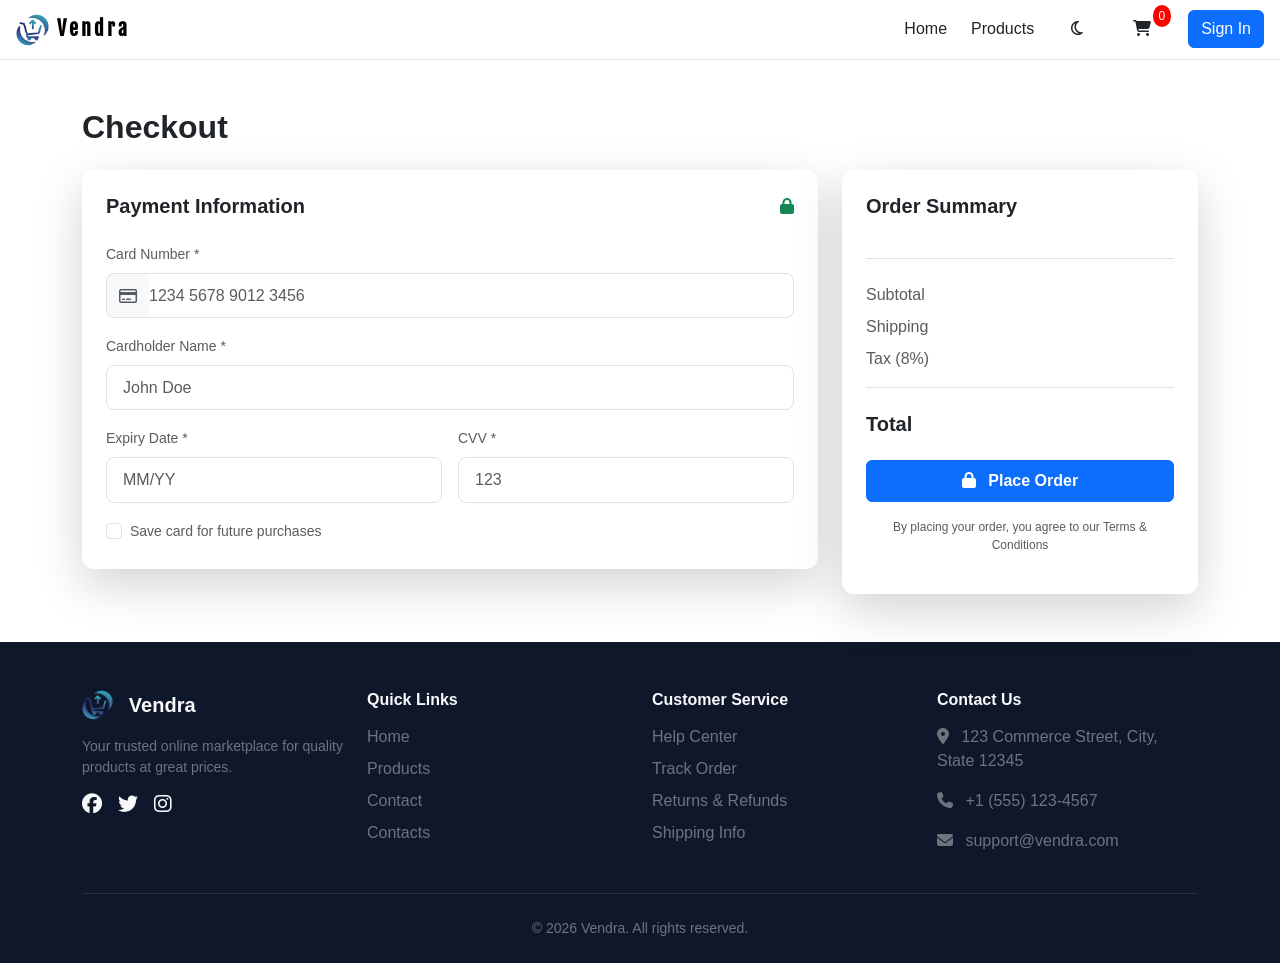
<file: user/checkout/checkpage.html>
<!DOCTYPE html>
<html lang="en">

<head>
    <meta charset="UTF-8">
    <meta name="viewport" content="width=device-width, initial-scale=1.0">
    <link rel="icon" type="image/x-icon" href="../../assets/vendra.png">

    <title>Vendra | checkout Page</title>
    <link href="https://cdn.jsdelivr.net/npm/bootstrap@5.3.0/dist/css/bootstrap.min.css" rel="stylesheet">
    <link rel="stylesheet" href="https://cdnjs.cloudflare.com/ajax/libs/font-awesome/6.4.0/css/all.min.css">
    <link rel="stylesheet" href="checkpage.css">
    <link rel="stylesheet" href="../../assets/css/global.css">
    <script src="https://code.jquery.com/jquery-3.6.0.min.js"></script>
    <script src="https://cdn.jsdelivr.net/npm/bootstrap@5.3.0/dist/js/bootstrap.bundle.min.js"></script>
    <script src="checkpage.js" type="module"></script>



</head>

<body>
    <main class="container py-5">
        <h2 class="mb-4 fw-bold ">Checkout</h2>
        <div class="row g-4">

            <div class="col-lg-8">
                <form id="checkoutForm">


                    <div class="card shadow-lg border-0 p-4">
                        <div class="d-flex justify-content-between align-items-center mb-4">
                            <h5 class="card-title fw-bold mb-0">Payment Information</h5>
                            <i class="fas fa-lock text-success"></i>
                        </div>
                        <div class="row g-3">
                            <div class="col-12">
                                <label class="form-label text-muted small">Card Number *</label>
                                <div class="input-group">
                                    <span class="input-group-text  text-muted"><i class="far fa-credit-card"></i></span>
                                    <input type="text" class="form-control border-start-0 ps-0" id="cardNumber"
                                        placeholder="1234 5678 9012 3456">
                                </div>
                            </div>
                            <div class="col-12">
                                <label class="form-label text-muted small">Cardholder Name *</label>
                                <input type="text" class="form-control" id="cardName" placeholder="John Doe">
                            </div>
                            <div class="col-md-6">
                                <label class="form-label text-muted small">Expiry Date *</label>
                                <input type="text" class="form-control" id="expiryDate" placeholder="MM/YY">
                            </div>
                            <div class="col-md-6">
                                <label class="form-label text-muted small">CVV *</label>
                                <input type="password" class="form-control" id="cvv" placeholder="123">
                            </div>
                            <div class="col-12 mt-3">
                                <div class="form-check">
                                    <input class="form-check-input" type="checkbox" id="saveCard">
                                    <label class="form-check-label text-muted small" for="saveCard">
                                        Save card for future purchases
                                    </label>
                                </div>
                            </div>
                        </div>
                    </div>
                </form>
            </div>

            <div class="col-lg-4 z-1" id="orderSummery">
                <div class="card shadow-lg border-0 p-4 sticky-top" style="top: 75px;">
                    <h5 class="card-title fw-bold mb-4">Order Summary</h5>

                    <div id="orderItemsContainer" class="mb-4 border-bottom pb-3">
                    </div>

                    <div class="d-flex justify-content-between mb-2">
                        <span class="text-muted">Subtotal</span>
                        <span id="subtotal" class="fw-medium"></span>
                    </div>
                    <div class="d-flex justify-content-between mb-2">
                        <span class="text-muted">Shipping</span>
                        <span id="shipping" class="text-success fw-bold"></span>
                    </div>
                    <div class="d-flex justify-content-between mb-4 border-bottom pb-3">
                        <span class="text-muted">Tax (8%)</span>
                        <span id="tax" class="fw-medium"></span>
                    </div>

                    <div class="d-flex justify-content-between align-items-center mb-4">
                        <h5 class="fw-bold mb-0">Total</h5>
                        <h5 id="totalPrice" class="fw-bold text-primary mb-0"></h5>
                    </div>

                    <button type="button" class="btn btn-primary w-100 py-2 fw-bold mb-3" id="placeOrderBtn">
                        <i class="fas fa-lock me-2"></i> Place Order
                    </button>
                    <p class="text-center text-muted" style="font-size: 0.75rem;">
                        By placing your order, you agree to our Terms & Conditions
                    </p>
                </div>
            </div>
        </div>
    </main>

</body>

</html>
</file>
<file: user/checkout/checkpage.css>
body {
  font-family: "Segoe UI", Tahoma, Geneva, Verdana, sans-serif;
}

.card {
  border-radius: 12px;
}

.form-control,
.form-select {
  border-radius: 8px;
  padding: 0.6rem 1rem;
}

.form-control:focus,
.form-select:focus {
  box-shadow: 0 0 0 0.25rem rgba(13, 110, 253, 0.15);
  border-color: #86b7fe;
}

.input-group-text {
  border-radius: 8px 0 0 8px;
}

.input-group .form-control {
  border-radius: 0 8px 8px 0;
}

.product-img {
  width: 60px;
  height: 60px;
  object-fit: cover;
  border-radius: 8px;
}

.text-truncate-2 {
  display: -webkit-box !important;
  -webkit-box-orient: vertical !important;
  overflow: hidden !important;
  text-overflow: ellipsis;
  white-space: normal;

  line-height: 1.5;
  max-height: 3em;
}

.is-invalid {
  border-color: #dc3545 !important;
}
</file>
<file: assets/css/global.css>
/* Import the font from Google */
@import url("https://fonts.googleapis.com/css2?family=Fjalla+One:wght@400;700&display=swap");

/* global.css */
:root {
  --font-size: 16px;
  --background: #ffffff;
  --foreground: oklch(0.145 0 0);
  --card: #ffffff;
  --card-foreground: oklch(0.145 0 0);
  --popover: oklch(1 0 0);
  --popover-foreground: oklch(0.145 0 0);
  --primary: #030213;
  --primary-foreground: oklch(1 0 0);
  --secondary: oklch(0.95 0.0058 264.53);
  --secondary-foreground: #030213;
  --muted: #ececf0;
  --muted-foreground: #717182;
  --accent: #e9ebef;
  --accent-foreground: #030213;
  --destructive: #d4183d;
  --destructive-foreground: #ffffff;
  --border: rgba(0, 0, 0, 0.1);
  --input: transparent;
  --input-background: #f3f3f5;
  --switch-background: #cbced4;
  --font-weight-medium: 500;
  --font-weight-normal: 400;
  --ring: oklch(0.708 0 0);
  --chart-1: oklch(0.646 0.222 41.116);
  --chart-2: oklch(0.6 0.118 184.704);
  --chart-3: oklch(0.398 0.07 227.392);
  --chart-4: oklch(0.828 0.189 84.429);
  --chart-5: oklch(0.769 0.188 70.08);
  --radius: 0.625rem;
  --sidebar: oklch(0.985 0 0);
  --sidebar-foreground: oklch(0.145 0 0);
  --sidebar-primary: #030213;
  --sidebar-primary-foreground: oklch(0.985 0 0);
  --sidebar-accent: oklch(0.97 0 0);
  --sidebar-accent-foreground: oklch(0.205 0 0);
  --sidebar-border: oklch(0.922 0 0);
  --sidebar-ring: oklch(0.708 0 0);
}

a {
  text-decoration: none;
}

.logo-circle {
  width: 36px;
  height: 36px;
  background: #2563eb;
  color: #fff;
  border-radius: 50%;
  display: flex;
  align-items: center;
  justify-content: center;
  font-weight: bold;
}

.cart-badge {
  position: absolute;
  top: -6px;
  right: -8px;
  background: red;
  color: white;
  font-size: 12px;
  padding: 2px 6px;
  border-radius: 50%;
}
.nav-link:hover {
  color: #2563eb;
}

.elog {
  font-size: 17px;
  font-weight: bold;
}
/* ===== Footer ===== */
.footer-bg {
  background-color: #0f172a;
}

/* Footer links */
.footer-bg a {
  transition: color 0.2s ease;
}

.footer-bg a:hover {
  color: #2563eb !important; /* نفس الأزرق اللي في الصورة */
}

#featuredProducts .view-all:hover {
  cursor: pointer;
}

#featuredProducts .view-all:hover i {
  transition: 1s;
  transform: translate(10px);
}

.cardContainer .card img:hover {
  transition: 1s ease;
  transform: scale(1.1);
}

.cardContainer .card a:hover {
  transition: 0.3s;
  cursor: pointer;
  color: #3b89fd;
}

.rating {
  display: flex;
  align-items: center;
}

.rating i {
  color: #fbbf24;
  font-size: 13px;
}

.rating .count {
  color: #6b7280;
  margin-left: 5px;
}

/* featured card */
.featured-badge {
  position: absolute;
  top: 12px;
  right: 12px;
  z-index: 10;
  background: linear-gradient(135deg, #ffdf59 0%, #f7b733 100%);
  color: #5d4037;
  padding: 4px 12px;
  border-radius: 50px;
  font-size: 0.65rem;
  font-weight: 800;
  letter-spacing: 1px;
  overflow: hidden; /* Crucial: keeps the shine inside the badge */
  box-shadow: 0 4px 10px rgba(247, 183, 51, 0.2);
}

/* The light streak */
.featured-badge::after {
  content: "";
  position: absolute;
  top: 0;
  left: -150%;
  width: 100%;
  height: 100%;
  background: linear-gradient(
    90deg,
    transparent,
    rgba(255, 255, 255, 0.6),
    transparent
  );
  transform: skewX(-20deg);
  animation: badgeShine 10s infinite;
}

@keyframes badgeShine {
  0% {
    left: -150%;
  }
  20% {
    left: 150%;
  }
  100% {
    left: 150%;
  }
}
</file>
